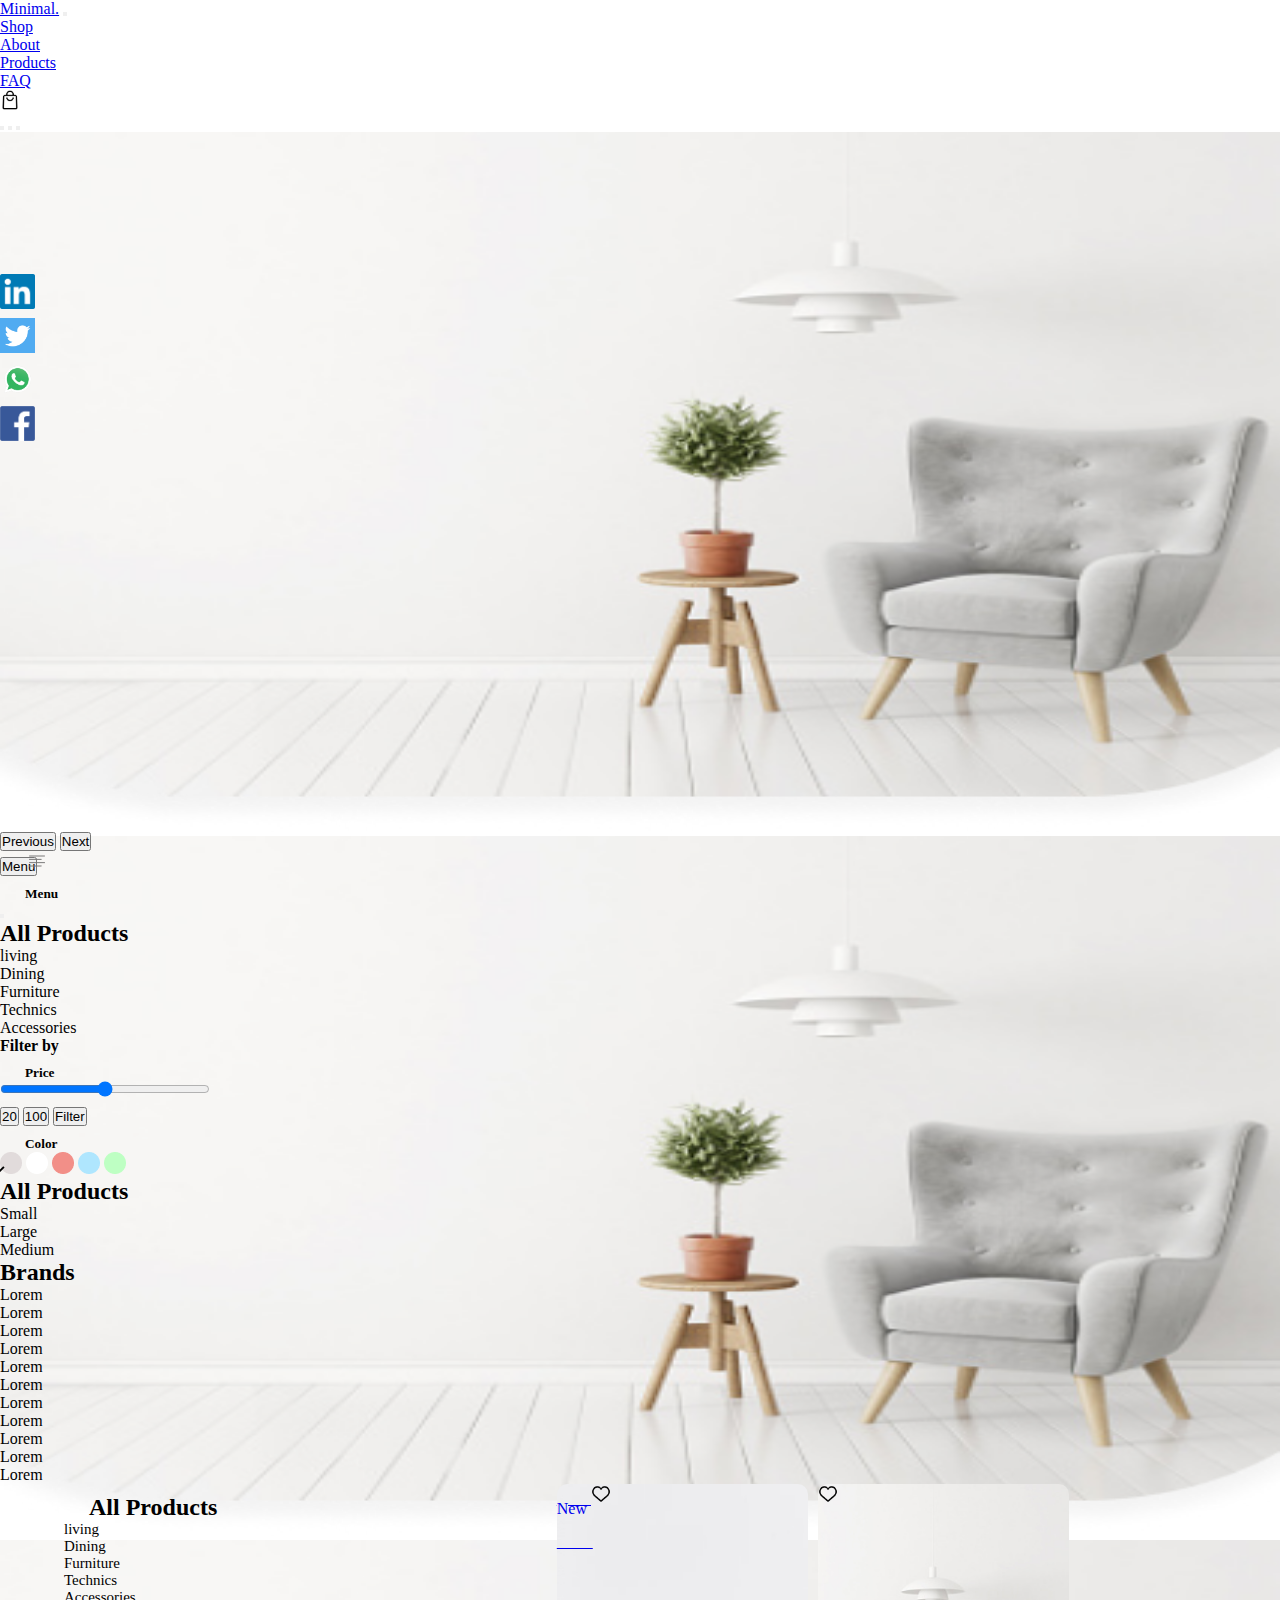
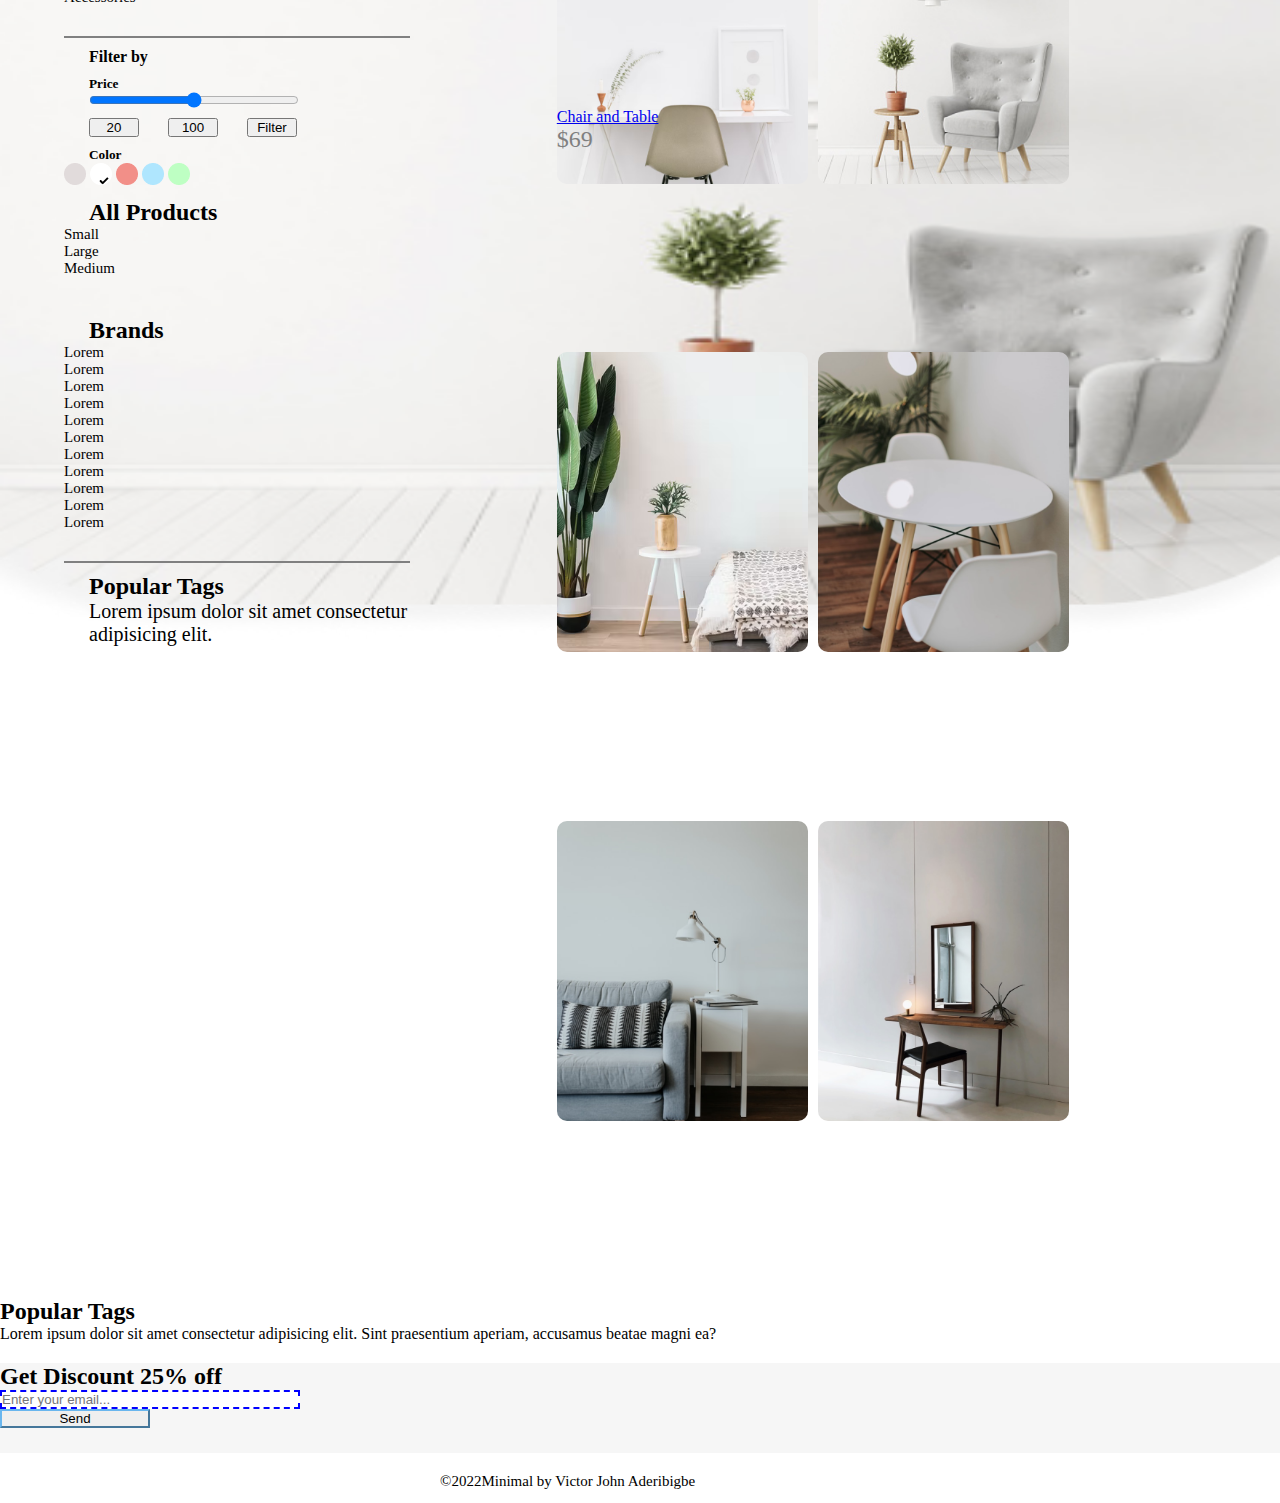
<file: index.html>
<!DOCTYPE html>
<html lang="en">
<head>
    <meta charset="UTF-8">
    <meta http-equiv="X-UA-Compatible" content="IE=edge">
    <meta name="viewport" content="width=device-width, initial-scale=1.0">
    <link href="https://cdn.jsdelivr.net/npm/bootstrap@5.2.2/dist/css/bootstrap.min.css" rel="stylesheet" integrity="sha384-Zenh87qX5JnK2Jl0vWa8Ck2rdkQ2Bzep5IDxbcnCeuOxjzrPF/et3URy9Bv1WTRi" crossorigin="anonymous">
    <link rel="stylesheet" href="./media.css" media="(max-width: 688px)">
    <link rel="stylesheet" href="./style.css">
    <title>Figma</title>
</head>
<body>

    <!-- Navbar -->

    <nav class="navbar navbar-expand-lg bg-light p-3 fs-5 fixed-top">
        <div class="container-fluid">
          <a class="navbar-brand ms-5 h1 fw-bold" href="#">Minimal.</a>
          <button class="navbar-toggler me-5" type="button" data-bs-toggle="collapse" data-bs-target="#navbarNav" aria-controls="navbarNav" aria-expanded="false" aria-label="Toggle navigation">
            <span class="navbar-toggler-icon"></span>
          </button>
          <div class="collapse navbar-collapse justify-content-end me-5" id="navbarNav">
            <ul class="navbar-nav text-decoration-none">
              <li class="nav-item">
                <a class="nav-link active fw-bold" aria-current="page" href="cart.html">Shop</a>
              </li>
              <li class="nav-item">
                <a class="nav-link" href="#">About</a>
              </li>
              <li class="nav-item">
                <a class="nav-link" href="#">Products</a>
              </li>
              <li class="nav-item">
                <a class="nav-link" href="#">FAQ</a>
              </li>
              <li class="nav-item">
                <a class="nav-link" href="#"><img src="./figma/bag.png" alt="" style="width: 20px;"></a>
              </li>
            </ul>
          </div>
        </div>
      </nav>

      <!-- Carousel -->

      <div id="carouselExampleDark" class="carousel carousel-dark slide" data-bs-ride="carousel">
        <div class="carousel-indicators">
          <button type="button" data-bs-target="#carouselExampleDark" data-bs-slide-to="0" class="active" aria-current="true" aria-label="Slide 1"></button>
          <button type="button" data-bs-target="#carouselExampleDark" data-bs-slide-to="1" aria-label="Slide 2"></button>
          <button type="button" data-bs-target="#carouselExampleDark" data-bs-slide-to="2" aria-label="Slide 3"></button>
        </div>
        <div class="carousel-inner">
          <div class="carousel-item active" data-bs-interval="10000">
            <img src="./figma/carousel-1.png" class="d-block w-100" alt="...">
            <div class="carousel-caption d-md-block">
              <h1 id="sofa" class="fw-bold">Wood Cloth Sofa</h1>
              <a href="#" class="fw-bold h5" id="link">See more</a>
              <!-- <p>Some representative placeholder content for the first slide.</p> -->
            </div>
          </div>
          <div class="carousel-item" data-bs-interval="2000">
            <img src="./figma/carousel-1.png" class="d-block w-100" alt="...">
            <div class="carousel-caption d-md-block">
                <h1 id="sofa" class="fw-bold">Wood Cloth Sofa</h1>
                <a href="#" class="fw-bold h5" id="link">See more</a>
              <!-- <p>Some representative placeholder content for the second slide.</p> -->
            </div>
          </div>
          <div class="carousel-item">
            <img src="./figma/carousel-1.png" class="d-block w-100" alt="...">
            <div class="carousel-caption d-md-block">
                <h1 id="sofa" class="fw-bold">Wood Cloth Sofa</h1>
                <a href="#" class="fw-bold h5" id="link">See more</a>
              <!-- <p>Some representative placeholder content for the third slide.</p> -->
            </div>
          </div>
        </div>
        <button class="carousel-control-prev" type="button" data-bs-target="#carouselExampleDark" data-bs-slide="prev">
          <span class="carousel-control-prev-icon" aria-hidden="true"></span>
          <span class="visually-hidden">Previous</span>
        </button>
        <button class="carousel-control-next" type="button" data-bs-target="#carouselExampleDark" data-bs-slide="next">
          <span class="carousel-control-next-icon" aria-hidden="true"></span>
          <span class="visually-hidden">Next</span>
        </button>
    </div>
    <!-- Social Media -->
    <div>
      <ul class="list-unstyled" id="info">
        <li><a href="https://www.linkedin.com/in/vee-jay">
          <img src="./figma/linkedin-logo.png" id="linkedin" width="35px" alt="">
        </a></li>
        <li><a href="https://twitter.com/Vickiejohnn20">
          <img src="./figma/twitter.png" id="twitter" width="35px" alt="">
        </a></li>
        <li><a href="htpps://wa.me/message/OWHAY6TRQ7H4B1">
          <img src="./figma/images-removebg-preview.png" id="whatsapp" width="35px" alt="">
        </a></li>
        <li><a href="https://web.facebook.com/victorjohn.aderibigbe.7">
          <img src="./figma/facebook.png" id="facebook" width="35px" alt="">
        </a></li>
      </ul>
    </div>
    <!-- Media Screen -->
    <button class="btn d-lg-none fw-bold" type="button" data-bs-toggle="offcanvas" data-bs-target="#offcanvasExample" aria-controls="offcanvasExample">
      Menu
    </button><span><img src="./figma/Menu.png" alt="" class="d-lg-none" style="margin-left: -10px;"></span>
    
    <div class="offcanvas offcanvas-start w-75" tabindex="-1" id="offcanvasExample" aria-labelledby="offcanvasExampleLabel">
      <div class="offcanvas-header">
        <h5 class="offcanvas-title" id="offcanvasExampleLabel">Menu</h5>
        <button type="button" class="btn-close" data-bs-dismiss="offcanvas" aria-label="Close"></button>
      </div>
      <div class="offcanvas-body">
        <div class="sidebar">
              <h2>All Products</h2>
              <ul>
                  <li>living</li>
                  <li>Dining</li>
                  <li>Furniture</li>
                  <li>Technics</li>
                  <li>Accessories</li>
              </ul>
              <h4>Filter by</h4>
              <h5>Price</h5>
              <input type="range" class="rangee"><br>
              <input type="button" class="inp" value="20">
              <input type="button" class="inp" value="100">
              <input type="button" class="inp fw-bold" value="Filter">
              <h5>Color</h5>
              <span>
                <img src="./figma/Color1.png" alt="">
                <img src="./figma/Color2.png" alt="">
                <img src="./figma/Color3.png" alt="">
                <img src="./figma/Color4.png" alt="">
                <img src="./figma/Color5.png" alt="">
                <img src="./figma/Color21.png" alt="" style="position: relative; left: -135px;">
              </span>
              <h2>All Products</h2>
              <ul class="ul2">
                  <li>Small</li>
                  <li>Large</li>
                  <li>Medium</li>
              </ul>
              <h2>Brands</h2>
              <ul>
                  <li>Lorem</li>
                  <li>Lorem</li>
                  <li>Lorem</li>
                  <li>Lorem</li>
                  <li>Lorem</li>
                  <li>Lorem</li>
                  <li>Lorem</li>
                  <li>Lorem</li>
                  <li>Lorem</li>
                  <li>Lorem</li>
                  <li>Lorem</li>
              </ul>
            </div>
          </div>
        </div>

        <!-- Desktop Screen -->
        <section id="sec1">
            <div class="grid">
                <div class="grid1">
                    <h2>All Products</h2>
                    <ul>
                        <li>living</li>
                        <li>Dining</li>
                        <li>Furniture</li>
                        <li>Technics</li>
                        <li>Accessories</li>
                    </ul>
                    <h4>Filter by</h4>
                    <h5>Price</h5>
                    <input type="range" class="rangee"><br>
                    <input type="button" class="inp" value="20">
                    <input type="button" class="inp" value="100">
                    <input type="button" class="inp fw-bold" value="Filter">
                    <h5>Color</h5>
                    <span class="ms-4 p-2">
                      <img src="./figma/Color1.png" alt="">
                      <img src="./figma/Color2.png" alt="">
                      <img src="./figma/Color3.png" alt="">
                      <img src="./figma/Color4.png" alt="">
                      <img src="./figma/Color5.png" alt="">
                      <img src="./figma/Color21.png" alt="" style="position: relative; left: -95px;">
                    </span>
                    <h2>All Products</h2>
                    <ul class="ul2">
                        <li>Small</li>
                        <li>Large</li>
                        <li>Medium</li>
                    </ul>
                    <h2>Brands</h2>
                    <ul>
                        <li>Lorem</li>
                        <li>Lorem</li>
                        <li>Lorem</li>
                        <li>Lorem</li>
                        <li>Lorem</li>
                        <li>Lorem</li>
                        <li>Lorem</li>
                        <li>Lorem</li>
                        <li>Lorem</li>
                        <li>Lorem</li>
                        <li>Lorem</li>
                    </ul>
                    <h2>Popular Tags</h2>
                    <p>Lorem ipsum dolor sit amet consectetur adipisicing elit.</p>
                </div> 
                <div class="grid2">
                    <div class="subgrid1">
                        <a href="cart.html" class="text-decoration-none">
                            <div class="sub sub1">
                                <span class="text-dark fw-bold ms-3" style="position: relative; top: 10px;">New</span>
                                <span class="float-end me-3 mt-3"><img src="./figma/like.png" alt="" style="width: 20px; height:20px;"></span>
                                <span class="text-dark ms-3 fw-bold mt-3" style="display: block; font-size: 1em;position: relative; top: 200px;">Chair and Table</span>
                                <span class="ms-3 fw-bold mt-3" style="color: grey; font-size: 1.5em;position: relative; top: 200px;">$69</span>
                            </div>
                        </a>
                        <a href="cart.html">
                            <div class="sub sub2">
                                <span class="float-end me-3 mt-3"><img src="./figma/like.png" alt="" style="width: 20px; height:20px;"></span>
                            </div>
                        </a>
                        <a href="cart.html">
                            <div class="sub sub3"></div>
                        </a>
                        <a href="cart.html">
                            <div class="sub sub4"></div>
                        </a>
                        <a href="cart.html">
                            <div class="sub sub5"></div>
                        </a>
                        <a href="cart.html">
                            <div class="sub sub6"></div>
                        </a>
                    </div>
                </div>
            </div>
            <div class="stocks float-end me-5" style="position: relative; right:160px;">
                <span class="fw-bold"><a href="#" class="text-decoration-none text-dark">01</a></span>
                <span><a href="#" class="text-decoration-none text-dark">02</a></span>
                <span><a href="#" class="text-decoration-none text-dark">03</a></span>
                <span><a href="#" class="text-decoration-none text-dark">04</a></span>
                <span><a href="#" class="text-decoration-none text-dark">05</a></span>
                <span><a href="#" class="text-decoration-none text-dark"><img src="./figma/right-arrow.png" alt="" style="width: 15px;"></a></span>
            </div>
            <div class="popular d-lg-none">
              <h2>Popular Tags</h2>
              <p>Lorem ipsum dolor sit amet consectetur adipisicing elit. Sint praesentium aperiam, accusamus beatae magni ea?</p>
            </div>
        </section>
        <footer>
            <div class="row foot">
                <div class="col-sm-12 col-md-4 div1">
                    <h2 class="mt-4 float-md-end">Get Discount 25% off</h2>
                </div>
                <div class="col-sm-12 col-md-4 div2">
                    <input class="mt-4 float-md-end" type="text" placeholder="Enter your email..." style="width: 300px; border: 2px dashed blue;">
                </div>
                <div class="col-sm-12 col-md-4 div3">
                    <button class="mt-4 fw-bold" style="width: 150px; border-color:#69B6EE">Send</button>
                </div>
            </div>
        </footer>
        <div class="name fw-bold">
          <span>©</span><span class="text-primary ms-1 me-2">2022</span><span>Minimal by Victor John Aderibigbe</span>
        </div>
        <script src="https://cdn.jsdelivr.net/npm/bootstrap@5.2.2/dist/js/bootstrap.bundle.min.js" integrity="sha384-OERcA2EqjJCMA+/3y+gxIOqMEjwtxJY7qPCqsdltbNJuaOe923+mo//f6V8Qbsw3" crossorigin="anonymous"></script>

</body>
</html>
</file>
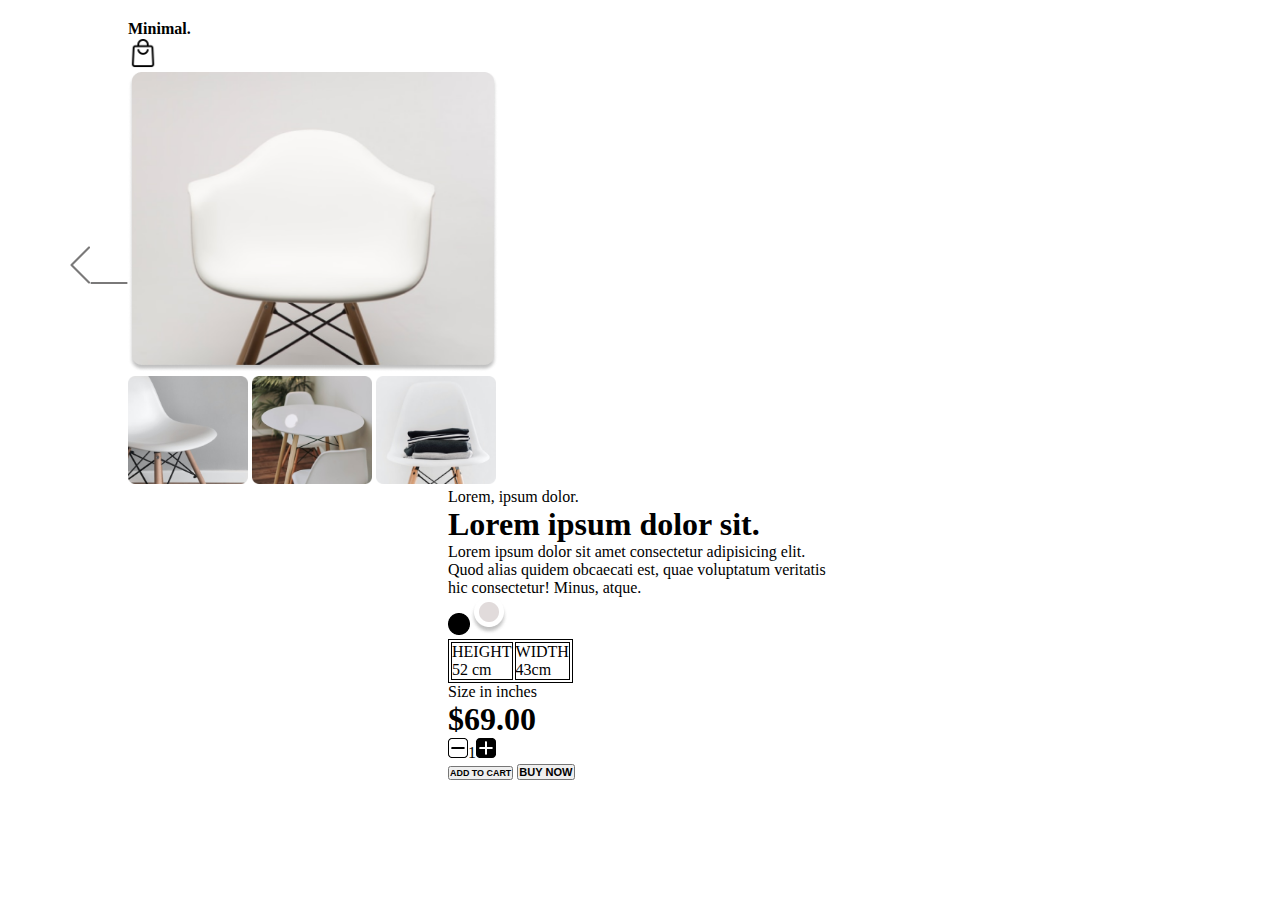
<file: cart.html>
<!DOCTYPE html>
<html lang="en">
<head>
    <meta charset="UTF-8">
    <meta http-equiv="X-UA-Compatible" content="IE=edge">
    <meta name="viewport" content="width=device-width, initial-scale=1.0">
    <link href="https://cdn.jsdelivr.net/npm/bootstrap@5.2.2/dist/css/bootstrap.min.css" rel="stylesheet" integrity="sha384-Zenh87qX5JnK2Jl0vWa8Ck2rdkQ2Bzep5IDxbcnCeuOxjzrPF/et3URy9Bv1WTRi" crossorigin="anonymous">
    <link rel="stylesheet" href="./cart.css">
    <title>Document</title>
</head>
<body>
    <div class="container">
        <header class="d-flex justify-content-between">
            <h4 class="ms-5 fw-bold">Minimal.</h4>
            <img class="me-5" src="./figma/bag.png" alt="" width="30px">
        </header>
        <div class="row inner-container">
            <div class="col-sm-12 col-md-6">
                <img src="./figma/order-1.png" alt="" class="image ms-md-5"><br>
                <img src="./figma/Rectangle 7.png" alt="" class="img mt-4 ms-md-5">
                <img src="./figma/Rectangle 8.png" alt="" class="img mt-4">
                <img src="./figma/Rectangle 9.png" alt="" class="img mt-4">
                <img src="./figma/arrow-left.png" alt="" class="arrow"><span><img src="./figma/arrow-line.png" alt="" class="arrow1"></span>
            </div>
            <div class="col-sm-12 col-md-6 inner">
                <div class="inn">
                    <p class="mt-4">Lorem, ipsum dolor.</p>
                <h1 class="fw-bold">Lorem ipsum dolor sit.</h1>
                <p>Lorem ipsum dolor sit amet consectetur adipisicing elit. Quod alias quidem obcaecati est, quae voluptatum veritatis hic consectetur! Minus, atque.</p>
                <img src="./figma/Round.png" alt=""><span><img src="./figma/Round 2.png" alt=""></span>
                <table class="mt-3"> 
                    <tr>
                        <td class="my-1 pt-2">
                            <p class="mx-5">HEIGHT <br> <span class="fw-bolder fs-4">52</span> cm</p>
                        </td>
                        <td class="my-1 pt-2">
                            <p class="mx-5">WIDTH <br> <span class="fw-bolder fs-4">43</span>cm</p>
                        </td>
                    </tr>
                </table>
                <p class="text-decoration-underline">Size in inches</p>
                <h1 class="fw-bold">$69.00</h1>
                <img src="./figma/minus.png" alt="" onclick="minus ()"><span class="mx-2 fw-bold" id="result">1</span><img src="./figma/plus.png" alt="" onclick="plus ()"><br>
                <button class="btn btn-outline-dark mt-2" onclick="add ()"><h6 class="fw-bold">ADD TO CART</h6></button>
                <button class="btn btn-dark mt-2"><h5>BUY NOW</h5></button>
                </div>
            </div>
        </div>
    </div>

    <script>
        var total = 1
        function plus() {
            if (total >=0) {
                result.innerText = total + 1
                total = total + 1
            }
        }
        function minus () {
            if (total >= 1) {
                result.innerText = total - 1
                total = total - 1
            }
        }
        function add() {
            alert(`${total} items added`)
        }
    </script>
<script src="https://cdn.jsdelivr.net/npm/bootstrap@5.2.2/dist/js/bootstrap.bundle.min.js" integrity="sha384-OERcA2EqjJCMA+/3y+gxIOqMEjwtxJY7qPCqsdltbNJuaOe923+mo//f6V8Qbsw3" crossorigin="anonymous"></script>
</body>
</html>
</file>
<file: media.css>
*{
    padding: 0;
    margin: 0;
    box-sizing: border-box;
}
.carousel-control-prev, .carousel-control-next{
    filter: invert(100%);
}
.carousel-inner{
    height: 250px !important;
}
.carousel-inner img{
    height: 250px !important;
}
#sofa{
    position: absolute !important;
    top: -60px !important;
    font-size: 15px !important;
}
#link{
    position: absolute !important;
    top: -40px !important;
    left: 2px !important;
    font-size: 15px !important;
}
.sidebar .inp{
    width: 58px;
}
.sidebar span img{
    margin: 5px;
}
.grid{
    display: grid;
    grid-template-columns: 50% 50%;
    height: 100vh !important;
    width: 90vw;
    margin-left: auto;
    margin-right: auto;
}
li{
    list-style-type: none;
}
.grid1{
    display: none;
}
.rangee{
    width: 180px !important;
    margin-bottom: 10px;
}
.subgrid1{
    display: grid;
    grid-template-columns: repeat(2, 1fr);
    height: 100vh !important;
    width: 70vw !important;
    margin-left: auto;
    margin-right: auto;
}
.sub{
    height: 300px;
    width: 160px;
    border-radius: 10px;
}
.sub1{
    background-image: url(./figma/image-2.PNG.jpg);
    background-size: cover;
    background-repeat: no-repeat;
}
.sub2{
    background-image: url(./figma/image-3.PNG.jpg);
    background-size: cover;
    background-repeat: no-repeat;
}
.sub3{
    background-image: url(./figma/image-4.PNG.jpg);
    background-size: cover;
    background-repeat: no-repeat;
}
.sub4{
    background-image: url(./figma/image-5.PNG.jpg);
    background-size: cover;
    background-repeat: no-repeat;
}
.sub5{
    background-image: url(./figma/image-6.PNG.jpg);
    background-size: cover;
    background-repeat: no-repeat;
}
.sub6{
    background-image: url(./figma/image-7.PNG.jpg);
    background-size: cover;
    background-repeat: no-repeat;
}
.stocks{
    position: relative;
    left: 10px;
    top: 300px;
}
.popular{
    text-align: center;
    margin-top: 320px !important;
    height: 10vh;
    width: 60vw;
    margin-left: auto;
    margin-right: auto;
    margin-bottom: 100px !important;
}
footer{
    height: 25vh !important; 
    width: 100vw;
    background-color: #f6f6f6;
}
.div1 h2{
    text-align: center;
}
.div2 input{
    margin-left: 20px;
}
.div3 button{
    margin-left: 100px !important;
}
#info{
    position: fixed;
    bottom: 50%;
}
#info img{
    margin-bottom: 5px;
}
#info img:hover{
    width: 50px;
}
.name{
    height: 50px !important;
    width: 150px !important;
    margin-bottom: 10px !important;
    font-size: 13px !important;
    margin-left: auto;
    margin-right: auto;
    align-items: center;
}
</file>
<file: style.css>
*{
    padding: 0;
    margin: 0;
    box-sizing: border-box;
}
.carousel-inner{
    height: 700px;
    width: 100vw;
}
.carousel-inner img{
    height: 700px;
    width: 100vw;
}
#sofa{
    position: absolute;
    top: -330px;
}
#link{
    position: absolute;
    top: -270px;
    left: 2px;
}
.grid{
    display: grid;
    grid-template-columns: 30% 70%;
    height: 155vh;
    width: 90vw;
    margin-left: auto;
    margin-right: auto;
}
.grid1 ul li{
    list-style-type: none;
    font-size: 15px;
}
.grid1 h2{
    margin-left: 25px;
    margin-top: 10px;
}
.grid1 ul{
    border-bottom: 2px solid grey;
    padding-bottom: 30px;
}
.grid1 h4, h5{
    margin-left: 25px;
    margin-top: 10px;
}
.grid1 input{
    margin-left: 25px;
}
.grid1 .inp{
    width: 50px;
}
.grid1 .ul2{
    border: none;
}
.grid1 p{
    margin-left: 25px;
    font-size: 20px;
}
.rangee{
    width: 210px;
    margin-bottom: 10px;
}
.subgrid1{
    display: grid;
    grid-template-columns: repeat(2, 1fr);
    gap: 10px;
    height: 155vh;
    width: 40vw;
    margin: auto;
}
.sub{
    height: 300px;
    border-radius: 10px;
}
.sub1{
    background-image: url(./figma/image-2.PNG.jpg);
    background-size: cover;
    background-repeat: no-repeat;
}
.sub2{
    background-image: url(./figma/image-3.PNG.jpg);
    background-size: cover;
    background-repeat: no-repeat;
}
.sub3{
    background-image: url(./figma/image-4.PNG.jpg);
    background-size: cover;
    background-repeat: no-repeat;
}
.sub4{
    background-image: url(./figma/image-5.PNG.jpg);
    background-size: cover;
    background-repeat: no-repeat;
}
.sub5{
    background-image: url(./figma/image-6.PNG.jpg);
    background-size: cover;
    background-repeat: no-repeat;
}
.sub6{
    background-image: url(./figma/image-7.PNG.jpg);
    background-size: cover;
    background-repeat: no-repeat;
}
footer{
    height: 10vh;
    width: 100vw;
    background-color: #f6f6f6;
    margin-top: 20px;
    margin-bottom: 20px;
}
#info{
    position: fixed;
    bottom: 50%;
}
#info img{
    margin-bottom: 5px;
}
#info img:hover{
    width: 50px;
}
.name{
    height: 30px;
    width: 400px;
    margin-bottom: 40px;
    font-size: 15px;
    margin: auto;
}
</file>
<file: cart.css>
*{
    padding: 0;
    margin: 0;
    box-sizing: border-box;
}   
.container{
    width: 80vw;
    height: 80vh;
    margin: auto;
    margin-top: 20px;
}
.inner-container{
    height: 80vh;
    width: 80vw;
}
.image{
    width: 370px;
    height: 300px;
}
.img{
    width: 120px;
}
.arrow, .arrow1{
    position: relative;
    top: -200px;
    left: -430px;
}
.inn{
    width: 30vw;
    margin: auto;
}
table, tr, td{
    border:1px solid black;
}

@media screen and (max-width: 500px) {
    .container{
        width: 75vw;
        height: 160vh;
        margin: auto;
        margin-top: 20px;
    }
    .inner-container{
        display: grid !important;
        grid-template-rows: 45% 55% !important;
        height: 120vh !important;
        width: 75vw !important;
        margin-top: 10px;
    }
    .image{
        width: 300px !important;
        height: 300px;
    }
    .img{
        width: 96px;
    }
    .arrow, .arrow1{
        position: relative;
        top: -200px;
        left: -430px;
    }
    .inner .inn{
        width: 75vw;
        margin: auto;
        margin-top: 120px;
    }
    table, tr, td{
        border:1px solid black;
    }
}
</file>
